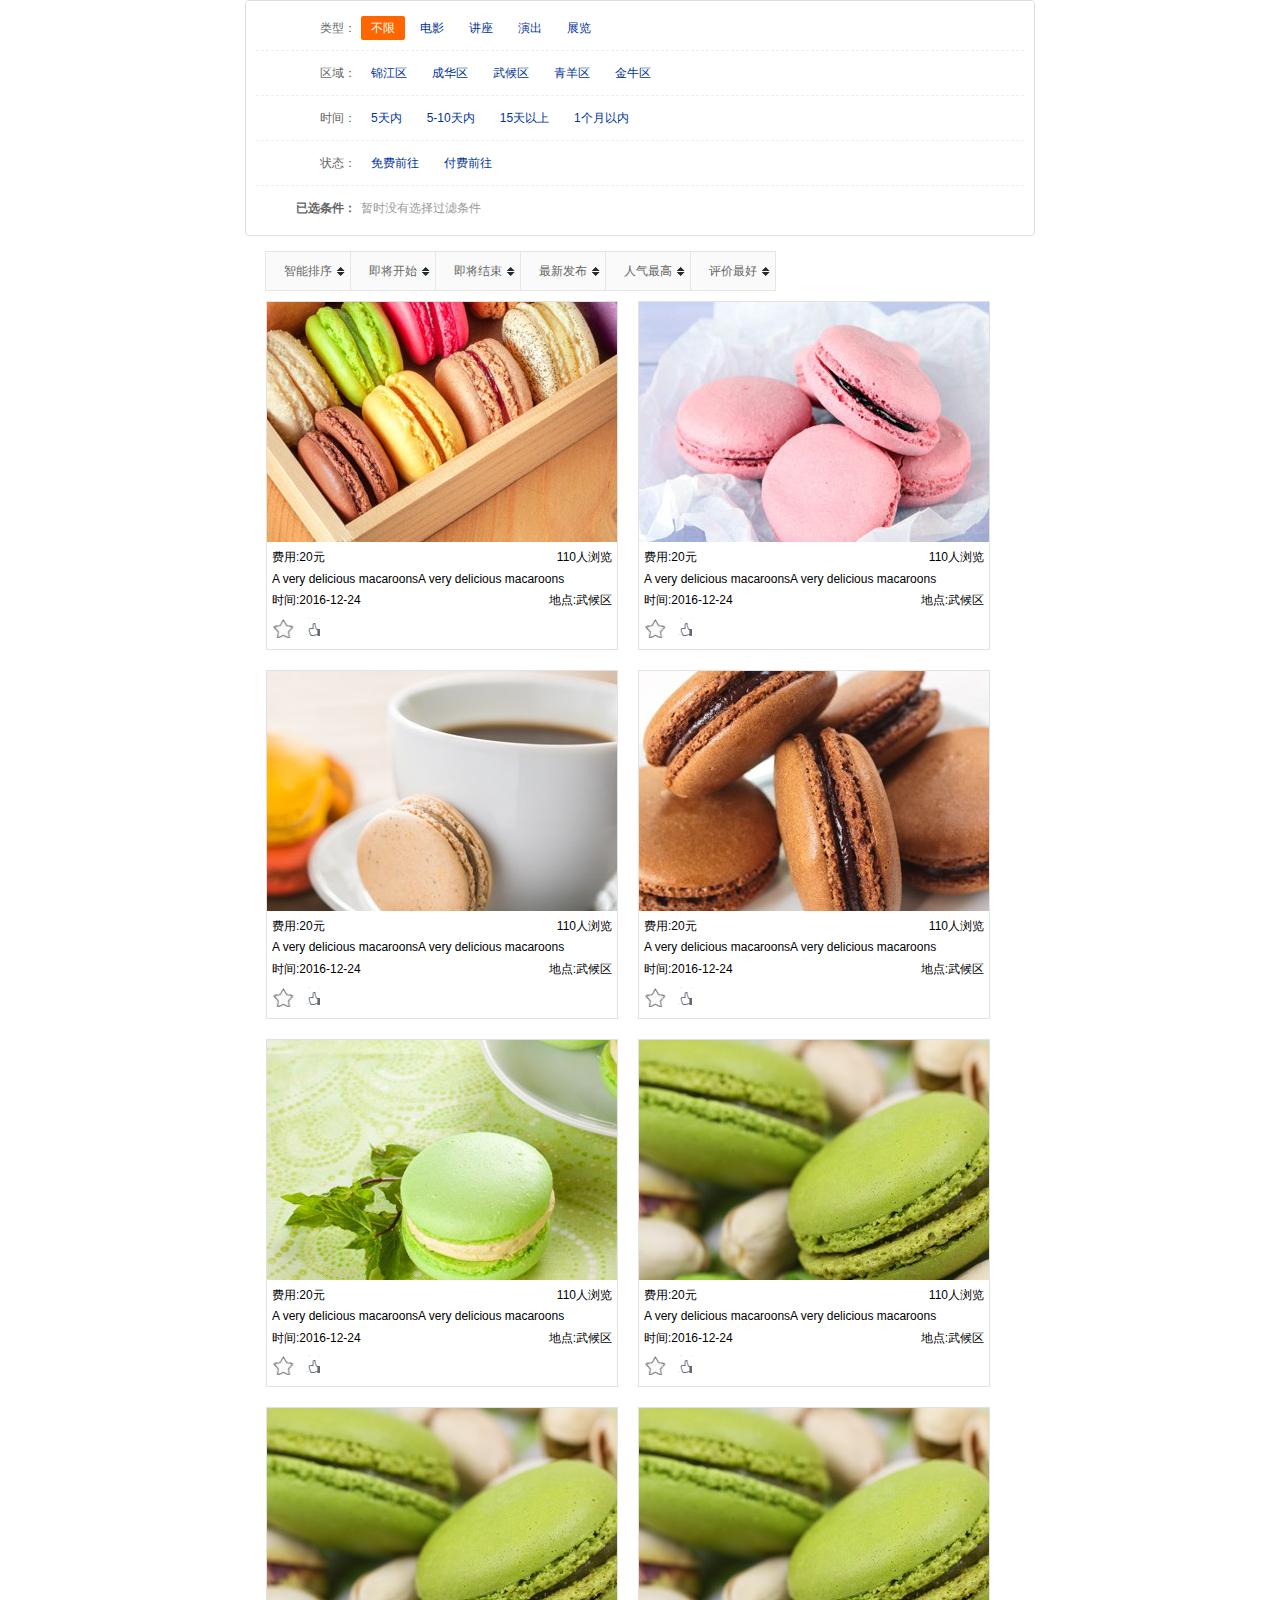
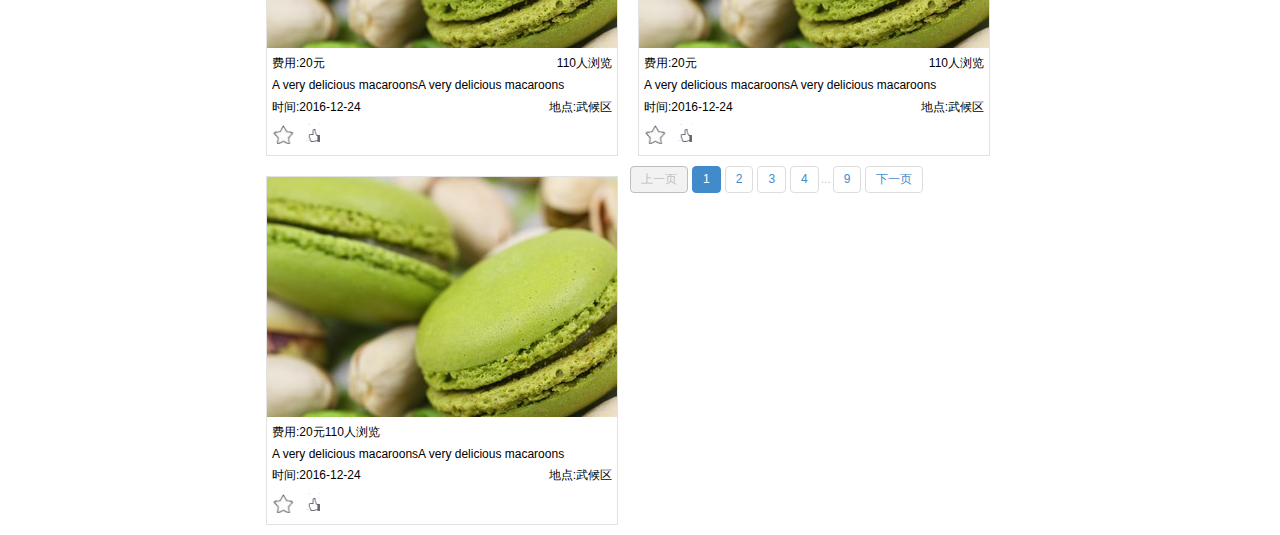
<file: index.html>
﻿<!DOCTYPE html PUBLIC "-//W3C//DTD XHTML 1.0 Transitional//EN" "http://www.w3.org/TR/xhtml1/DTD/xhtml1-transitional.dtd">
<html xmlns="http://www.w3.org/1999/xhtml">
<head>
    <meta http-equiv="Content-Type" content="text/html; charset=utf-8" />
    <title>活动</title>
    <link rel="stylesheet" type="text/css" href="css/style.css">
    <link rel="stylesheet" type="text/css" href="css/sina.css">
    <script type="text/javascript" src="js/jquery-1.7.2.min.js"></script>
    <script type="text/javascript" src="js/jscript.page.js"></script>
    <script type="text/javascript" src="js/script.js"></script>
</head>
<body>
    <!--查询-->
    <ul class="select">
        <li class="select-list">
            <dl id="select1">
                <dt>类型：</dt>
                <dd class="select-all selected">
                    <a href="#">不限</a></dd>
                <dd date-type="1">
                    <a href="#">电影</a></dd>
                <dd date-type="2">
                    <a href="#">讲座</a></dd>
                <dd date-type="3">
                    <a href="#">演出</a></dd>
                <dd date-type="4">
                    <a href="#">展览</a></dd>
            </dl>
        </li>
        <li class="select-list">
            <dl id="select2">
                <dt>区域：</dt>
                <dd>
                    <a href="#">锦江区</a></dd>
                <dd>
                    <a href="#">成华区</a></dd>
                <dd>
                    <a href="#">武候区</a></dd>
                <dd>
                    <a href="#">青羊区</a></dd>
                <dd>
                    <a href="#">金牛区</a></dd>
            </dl>
        </li>
        <li class="select-list">
            <dl id="select3">
                <dt>时间：</dt>
                <dd>
                    <a href="#">5天内</a></dd>
                <dd>
                    <a href="#">5-10天内</a></dd>
                <dd>
                    <a href="#">15天以上</a></dd>
                <dd>
                    <a href="#">1个月以内</a></dd>
            </dl>
        </li>
        <li class="select-list">
            <dl id="select4">
                <dt>状态：</dt>
                <dd>
                    <a href="#">免费前往</a></dd>
                <dd>
                    <a href="#">付费前往</a></dd>
            </dl>
        </li>
        <li class="select-result">
			<dl>
				<dt>已选条件：</dt>
				<dd class="select-no">暂时没有选择过滤条件</dd>
			</dl>
		</li>
    </ul>
    <!--场馆展示-->
    <div class="select2">
        <ul class="sorting">
            <li><a href="#" class="sort_able">智能排序</a></li>
            <li><a href="#" class="sort_able">即将开始</a></li>
            <li><a href="#" class="sort_able">即将结束</a></li>
            <li><a href="#" class="sort_able">最新发布</a></li>
            <li><a href="#" class="sort_able">人气最高</a></li>
            <li><a href="#" class="sort_able">评价最好</a></li>
            <li style="clear: both"></li>
        </ul>
        <div id="list-col">
        <div class="col-sm-4">
            <div class="ct-product">
                <div class="image">
                    <img src="images/product-01.jpg" alt=""></div>
                <div class="inner">
                    <span class="ct-product-title">费用:20元</span><span class="ct-product-titler">110人浏览</span>
                    <p class="ct-product-description">A very delicious macaroonsA very delicious macaroons</p>
                    <span class="ct-product-title">时间:2016-12-24</span><span class="ct-product-titler">地点:武候区</span>
                    <div class="fx_bd">
                        <div class="bdsharebuttonbox bdshare-button-style0-24">
                            <a title="收藏" name="bds_soc" class="bds_soc" data-cmd="soc"></a>
                            <a title="赞" name="bds_zan" class="bds_zan" data-cmd="zan"></a>
                        </div>
                    </div>
<!--                    <div class="praise">
	                    <span id="praise"><img src="images/zan.png" id="praise-img" /></span>
	                    <span id="praise-txt">1455</span>
	                    <span id="add-num"><em>+1</em></span>
                    </div>-->
                </div>
            </div>
        </div>
        <div class="col-sm-4">
            <div class="ct-product">
                <div class="image">
                    <img src="images/product-02.jpg" alt=""></div>
                <div class="inner">
                    <span class="ct-product-title">费用:20元</span><span class="ct-product-titler">110人浏览</span>
                    <p class="ct-product-description">
                        A very delicious macaroonsA very delicious macaroons</p>
                    <span class="ct-product-title">时间:2016-12-24</span><span class="ct-product-titler">地点:武候区</span>
                    <div class="fx_bd">
                        <div class="bdsharebuttonbox bdshare-button-style0-24">
                            <a title="收藏" name="bds_soc" class="bds_soc" data-cmd="soc"></a>
                            <a title="赞" name="bds_zan" class="bds_zan" data-cmd="zan"></a>
                        </div>
                    </div>
                </div>
            </div>
        </div>
        <div class="col-sm-4">
            <div class="ct-product">
                <div class="image">
                    <img src="images/product-03.jpg" alt=""></div>
                <div class="inner">
                    <span class="ct-product-title">费用:20元</span><span class="ct-product-titler">110人浏览</span>
                    <p class="ct-product-description">
                        A very delicious macaroonsA very delicious macaroons</p>
                    <span class="ct-product-title">时间:2016-12-24</span><span class="ct-product-titler">地点:武候区</span>
                    <div class="fx_bd">
                        <div class="bdsharebuttonbox bdshare-button-style0-24">
                            <a title="收藏" name="bds_soc" class="bds_soc" data-cmd="soc"></a>
                            <a title="赞" name="bds_zan" class="bds_zan" data-cmd="zan"></a>
                        </div>
                    </div>
                </div>
            </div>
        </div>
        <div class="col-sm-4">
            <div class="ct-product">
                <div class="image">
                   <img src="images/product-04.jpg" alt=""></div>
                <div class="inner">
                    <span class="ct-product-title">费用:20元</span><span class="ct-product-titler">110人浏览</span>
                    <p class="ct-product-description">A very delicious macaroonsA very delicious macaroons</p>
                    <span class="ct-product-title">时间:2016-12-24</span><span class="ct-product-titler">地点:武候区</span>
                    <div class="fx_bd">
                        <div class="bdsharebuttonbox bdshare-button-style0-24">
                            <a title="收藏" name="bds_soc" class="bds_soc" data-cmd="soc"></a>
                            <a title="赞" name="bds_zan" class="bds_zan" data-cmd="zan"></a>
                        </div>
                    </div>
                </div>
            </div>
        </div>
        <div class="col-sm-4">
            <div class="ct-product">
                <div class="image">
                    <img src="images/product-05.jpg" alt=""></div>
                <div class="inner">
                    <span class="ct-product-title">费用:20元</span><span class="ct-product-titler">110人浏览</span>
                    <p class="ct-product-description">A very delicious macaroonsA very delicious macaroons</p>
                    <span class="ct-product-title">时间:2016-12-24</span><span class="ct-product-titler">地点:武候区</span>
                    <div class="fx_bd">
                        <div class="bdsharebuttonbox bdshare-button-style0-24">
                            <a title="收藏" name="bds_soc" class="bds_soc" data-cmd="soc"></a>
                            <a title="赞" name="bds_zan" class="bds_zan" data-cmd="zan"></a>
                        </div>
                    </div>
                </div>
            </div>
        </div>
        <div class="col-sm-4">
            <div class="ct-product">
                <div class="image">
                    <img src="images/product-06.jpg" alt=""></div>
                <div class="inner">
                    <span class="ct-product-title">费用:20元</span><span class="ct-product-titler">110人浏览</span>
                    <p class="ct-product-description">A very delicious macaroonsA very delicious macaroons</p>
                    <span class="ct-product-title">时间:2016-12-24</span><span class="ct-product-titler">地点:武候区</span>
                    <div class="fx_bd">
                        <div class="bdsharebuttonbox bdshare-button-style0-24">
                            <a title="收藏" name="bds_soc" class="bds_soc" data-cmd="soc"></a>
                            <a title="赞" name="bds_zan" class="bds_zan" data-cmd="zan"></a>
                        </div>
                    </div>
                </div>
            </div>
        </div>
        <div class="col-sm-4">
            <div class="ct-product">
                <div class="image">
                    <img src="images/product-06.jpg" alt=""></div>
                <div class="inner">
                    <span class="ct-product-title">费用:20元</span><span class="ct-product-titler">110人浏览</span>
                    <p class="ct-product-description">A very delicious macaroonsA very delicious macaroons</p>
                    <span class="ct-product-title">时间:2016-12-24</span><span class="ct-product-titler">地点:武候区</span>
                    <div class="fx_bd">
                        <div class="bdsharebuttonbox bdshare-button-style0-24">
                            <a title="收藏" name="bds_soc" class="bds_soc" data-cmd="soc"></a>
                            <a title="赞" name="bds_zan" class="bds_zan" data-cmd="zan"></a>
                        </div>
                    </div>
                </div>
            </div>
        </div>
        <div class="col-sm-4">
            <div class="ct-product">
                <div class="image">
                    <img src="images/product-06.jpg" alt=""></div>
                <div class="inner">
                    <span class="ct-product-title">费用:20元</span><span class="ct-product-titler">110人浏览</span>
                    <p class="ct-product-description">A very delicious macaroonsA very delicious macaroons</p>
                    <span class="ct-product-title">时间:2016-12-24</span><span class="ct-product-titler">地点:武候区</span>
                    <div class="fx_bd">
                        <div class="bdsharebuttonbox bdshare-button-style0-24">
                            <a title="收藏" name="bds_soc" class="bds_soc" data-cmd="soc"></a>
                            <a title="赞" name="bds_zan" class="bds_zan" data-cmd="zan"></a>
                        </div>
                    </div>
                </div>
            </div>
        </div>
        <div class="col-sm-4">
            <div class="ct-product">
                <div class="image">
                    <img src="images/product-06.jpg" alt=""></div>
                <div class="inner">
                    <span class="ct-product-title">费用:20元</span><span class="ct-product-titlerr">110人浏览</span>
                    <p class="ct-product-description">A very delicious macaroonsA very delicious macaroons</p>
                    <span class="ct-product-title">时间:2016-12-24</span><span class="ct-product-titler">地点:武候区</span>
                    <div class="fx_bd">
                        <div class="bdsharebuttonbox bdshare-button-style0-24">
                            <a title="收藏" name="bds_soc" class="bds_soc" data-cmd="soc"></a>
                            <a title="赞" name="bds_zan" class="bds_zan" data-cmd="zan"></a>
                        </div>
                    </div>
                </div>
            </div>
        </div>
    </div>
    </div>
    <!-- 分页代码begin -->
    <div class="select2">
        <div class="tcdPageCode">
        </div>
    </div>
    <!-- 分页代码部分end -->
    <script>

        $(document).ready(function () {
            //-----------------------------------点赞功能-------------------------------------------------
            //            $("#praise").click(function () {
            //                var praise_img = $("#praise-img");
            //                var text_box = $("#add-num");
            //                var praise_txt = $("#praise-txt");
            //                var num = parseInt(praise_txt.text());
            //                if (praise_img.attr("src") == ("images/yizan.png")) {
            //                    $(this).html("<img src='images/zan.png' id='praise-img' class='animation' />");
            //                    praise_txt.removeClass("hover");
            //                    text_box.show().html("<em class='add-animation'>-1</em>");
            //                    $(".add-animation").removeClass("hover");
            //                    num -= 1;
            //                    praise_txt.text(num);
            //                } else {
            //                    $(this).html("<img src='images/yizan.png' id='praise-img' class='animation' />");
            //                    praise_txt.addClass("hover");
            //                    text_box.show().html("<em class='add-animation'>+1</em>");
            //                    $(".add-animation").addClass("hover");
            //                    num += 1;
            //                    praise_txt.text(num);
            //                }
            //            });
            $(document).on("click", "a[name='bds_soc']", function () {//修改成这样的写法  
                if ($(this).hasClass("bds_soc1"))
                    $(this).removeClass("bds_soc1").addClass("bds_soc");
                else
                    $(this).addClass("bds_soc1");
            });
            $(document).on("click", "a[name='bds_zan']", function () {
                if ($(this).hasClass("bds_zan1"))
                    $(this).removeClass("bds_zan1").addClass("bds_zan");
                else
                    $(this).addClass("bds_zan1");
            }); 
            //-----------------------------------点击分页-------------------------------------------------
            $(".tcdPageCode").createPage({
                pageCount: 9,
                current: 1,
                backFn: function (p) {
                    var strHtml = "";

                    for (var i = 0; i < 6; i++) {
                        strHtml += '<div class="col-sm-4">';
                        strHtml += '    <div class="ct-product">';
                        strHtml += '        <div class="image">';
                        strHtml += '            <img src="images/product-06.jpg" alt=""></div>';
                        strHtml += '        <div class="inner">';
                        strHtml += '            <span class="ct-product-title">费用:20元</span><span class="ct-product-titler">11' + i + '人浏览</span>';
                        strHtml += '            <p class="ct-product-description">';
                        strHtml += '                A very delicious macaroonsA very delicious macaroons</p>';
                        strHtml += '            <span class="ct-product-title">时间:2016-12-24</span><span class="ct-product-titler">地点:武候区</span>';
                        //                        strHtml += '            <p class="ct-product-price">';
                        //                        strHtml += '                ★</p>';
                        strHtml += '                        <div class="fx_bd">';
                        strHtml += '                            <div class="bdsharebuttonbox bdshare-button-style0-24">';
                        strHtml += '                                <a title="收藏" name="bds_soc" class="bds_soc" data-cmd="soc"></a>';
                        strHtml += '                                <a title="赞" name="bds_zan" class="bds_zan" data-cmd="zan"></a>';
                        strHtml += '                            </div>';
                        strHtml += '                        </div>';
                        strHtml += '        </div>';
                        strHtml += '    </div>';
                        strHtml += '</div>';
                    }
                    $("#list-col").html(strHtml);
                }
            });
            //-----------------------------------自动加载分页---------------------------------------------
            $(window).scroll(function () {
                //$(window).scrollTop()这个方法是当前滚动条滚动的距离
                //$(window).height()获取当前窗体的高度
                //$(document).height()获取当前文档的高度
                var bot = 50; //bot是底部距离的高度
                if ((bot + $(window).scrollTop()) >= ($(document).height() - $(window).height())) {
                    //当底部基本距离+滚动的高度〉=文档的高度-窗体的高度时；
                    //我们需要去异步加载数据了
                    //$.getJSON("url", { page: "2" }, function (str) { alert(str); });
                    var strHtml = "";

                    for (var i = 0; i < 6; i++) {
                        strHtml += '<div class="col-sm-4">';
                        strHtml += '    <div class="ct-product">';
                        strHtml += '        <div class="image">';
                        strHtml += '            <img src="images/product-06.jpg" alt=""></div>';
                        strHtml += '        <div class="inner">';
                        strHtml += '            <span class="ct-product-title">费用:20元</span><span class="ct-product-titler">11' + i + '人浏览</span>';
                        strHtml += '            <p class="ct-product-description">';
                        strHtml += '                A very delicious macaroonsA very delicious macaroons</p>';
                        strHtml += '            <span class="ct-product-title">时间:2016-12-24</span><span class="ct-product-titler">地点:武候区</span>';
                        //                        strHtml += '            <p class="ct-product-price">';
                        //                        strHtml += '                ★</p>';
                        strHtml += '                        <div class="fx_bd">';
                        strHtml += '                            <div class="bdsharebuttonbox bdshare-button-style0-24">';
                        strHtml += '                                <a title="收藏" name="bds_soc" class="bds_soc" data-cmd="soc"></a>';
                        strHtml += '                                <a title="赞" name="bds_zan" class="bds_zan" data-cmd="zan"></a>';
                        strHtml += '                            </div>';
                        strHtml += '                        </div>';
                        strHtml += '        </div>';
                        strHtml += '    </div>';
                        strHtml += '</div>';
                    }
                    var listCount = $("#list-col > .col-sm-4").length;
                    if (listCount < 21)
                        $("#list-col").append(strHtml);
                    //                    if (listCount >= 21)
                    //                        $("#list-col").html(strHtml);
                    //                    else
                    //                        $("#list-col").append(strHtml);
                }
            });
            //-----------------------------------排序---------------------------------------------
            var sortType = "asc";
            var sortCols = getElementsByClassName("sort_able");
            for (i = 0; i < sortCols.length; i++) {
                var sortCol = sortCols[i];
                sortCol.onclick = function () {
                    sortType = (sortType == "asc") ? "desc" : "asc";
                    //this.className = "sort_" + sortType;
                    $(this).css('background', 'url(images/' + sortType + '.png) 102% center no-repeat');
                    //sortTable("tableSort", this.parentNode.cellIndex, sortType);
                };
            }
            function getElementsByClassName(className, node, tag) {
                node = node || document; //如果省略了参数node，就从document中搜索，否则从node节点开始搜索
                if (node.getElementsByClassName)
                    return node.getElementsByClassName(className);
                else {
                    tag = tag || "*";
                    var searchElems = [];
                    var elems = node.getElementsByTagName(tag);
                    for (i = 0; i < elems.length; i++) {
                        var elem = elems[i];
                        if (elem.className.indexOf(className) != -1)
                            searchElems.push(elem);
                    }
                    return searchElems;
                }
            }
        });
    </script>
</body>
</html>
</file>
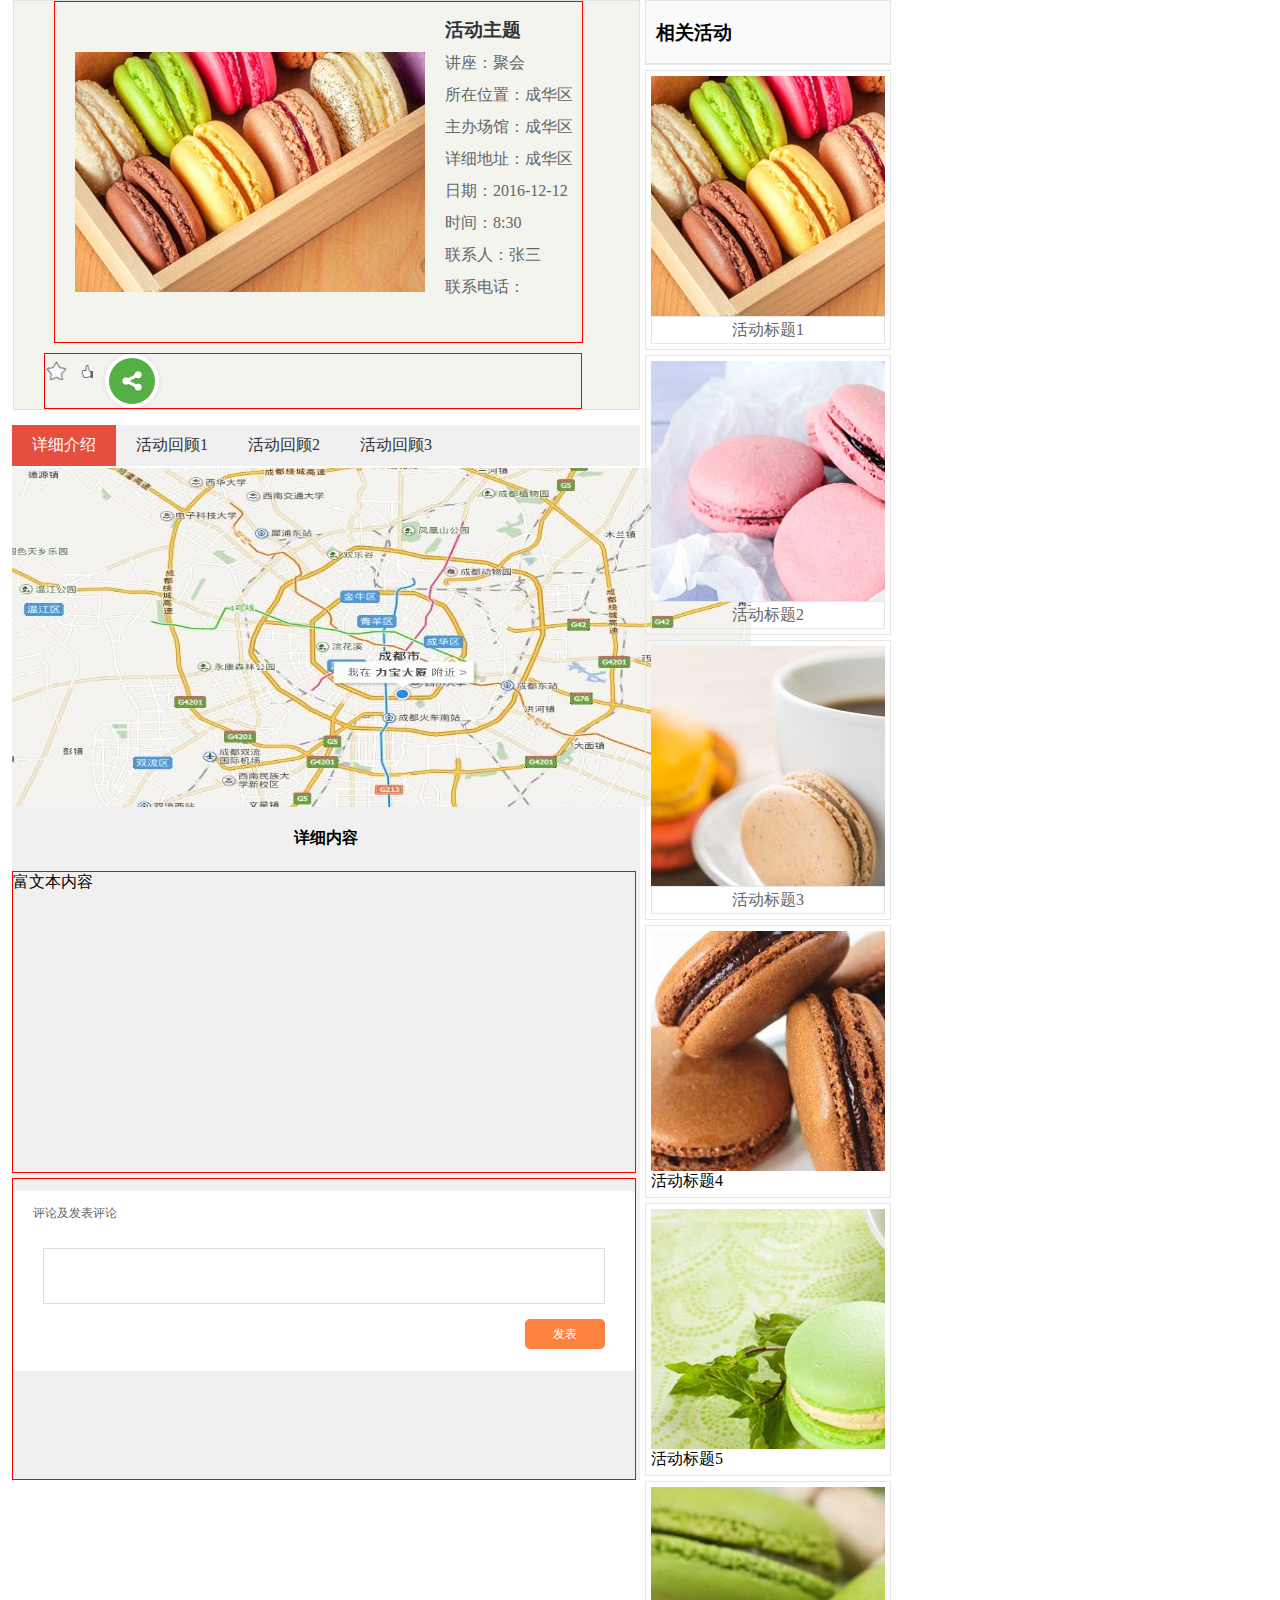
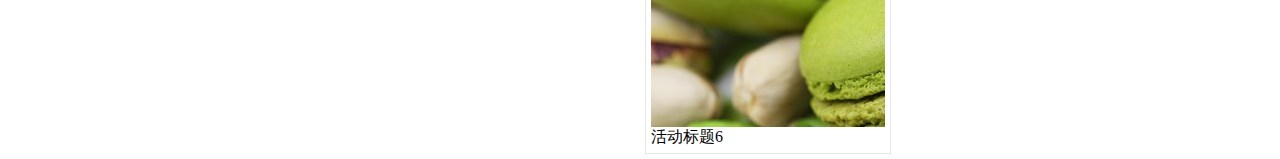
<file: detail.htm>
﻿<!DOCTYPE html PUBLIC "-//W3C//DTD XHTML 1.0 Transitional//EN" "http://www.w3.org/TR/xhtml1/DTD/xhtml1-transitional.dtd">
<html xmlns="http://www.w3.org/1999/xhtml">
<head>
    <title>活动详情</title>
    <link rel="stylesheet" type="text/css" href="css/sina.css">
    <style>
        .g-bd{margin: 0px;}
        .g-mn2c{width: 100%;}
        .g-mn2{float: left;width: 50%;}
        .g-sd2{float: left;width: 20%;}
        .detail-view{background: none repeat scroll 0 0 #F3F4EE;border: 1px solid #E2E2E2;border-top: 1px solid #E2E2E2;left: 0;overflow: hidden;clear: both;margin-left: 13px;margin-bottom: 15px; /*width: 36%;*/}
        .detail-view .detail_images{float: left;}
        .detail-view .detail_info{float: right; font-family: "Helvetica Neue" ,Helvetica, "Nimbus Sans L" ,Arial,sans-serif;color: #525049;margin-right: 20px;margin-top: 20px;text-align: justify;width: 40%;font-size: 12px;}
        .detail-view .detail_info label{font-size: 12px;text-transform: uppercase;letter-spacing: 1px;line-height: 20px;}
        .product-price-info{height: 26px;line-height: 26px;color: #666;overflow: hidden;padding: 3px 0px;}
        .product-price-info strong{float: left;color: #999;font-weight: normal;font-size: 14px;}
        .product-price-info .price{position: relative;top: -1px;float: left;height: 26px;overflow: hidden;}
        .product-price-info .price span{float: left;}
        .detail_picinfo{font-family: "Helvetica Neue" ,Helvetica, "Nimbus Sans L" ,Arial,sans-serif;color: #525049;margin-right: 20px;margin-top: 20px;text-align: justify;width: 50%;font-size: 12px;}
        .detail_picftoor{width: 30%;line-height: 50px;}
        
        .zzsc{margin-left: 12px;margin-bottom: 15px;background: #f0f0f0;font-family: '微软雅黑';}
        .zzsc .tab{background: #ccc;}
        .zzsc .tab a{display: block;padding: 10px 20px;float: left;text-decoration: none;color: #333;}
        .zzsc .tab a:hover{background: #E64E3F;color: #fff;text-decoration: none;}
        .zzsc .tab a.on{background: #E64E3F;color: #fff;text-decoration: none;}
        .zzsc .content{/*overflow: hidden;*/}
        .zzsc .content ul{padding: 0px;margin: 0px;}
        .zzsc .content li{display: none;}
        .zzsc .content h4{text-align: center;}
        .rich{width: 99%;height: 300px;border: 1px solid red;margin-bottom: 5px;overflow: auto;}
        /*---------------------------------------发表评价------------------------------------*/
        #qq{width: 100%;height: 60%;background: #fff;border-radius: 5px;}
        #qq p{font-size: 12px;color: #666;font-family: "微软雅黑";line-height: 45px; text-indent: 20px;}
        #qq .message{width: 90%;height: 30%;margin: 0px auto;outline: none;border: 1px solid #ddd;font-size: 12px;color: #666;}
        #qq .But{width: 100%;height: 35px; position: relative;margin: 15px -30px 0px;}
        #qq .But img.bq{float: left;}
        #qq .But span.submit{width: 80px;height: 30px;background: #ff8140;display: block;float: right;line-height: 30px;border-radius: 5px;cursor: pointer;color: #fff;font-size: 12px;text-align: center;font-family: "微软雅黑";}   
        /*msgCon begin*/
        .msgCon{width: 100%;height: 20%;margin: 0px auto;}
        .msgCon .msgBox{background: #fff;padding: 10px;margin-top: 10px;}
        .msgCon .msgBox dl{height: 25px;border-bottom: 1px dotted #ddd;}
        .msgCon .msgBox dl dt{width: 50px;height: 50px;float: left;}
        .msgCon .msgBox dl dt img{border-radius: 25px;}
        .msgCon .msgBox dl dd{width: 500px;height: 50px;line-height: 50px;float: right;font-size: 16px;font-family: "微软雅黑";}
        .msgCon .msgBox .msgTxt{font-size: 12px;color: #666; /*line-height: 25px;*/}
        /*-------------------相关活动图片提示信息-------------------------*/
        .col-sm-product{border: 1px solid #e6e6e6;padding: 5px;margin: 0px 5px 5px 5px;}
        .box{height: 240px;position: relative; /*background:red;*/cursor: pointer;}
        .box .bmbox{width: 100%; background: black;position: absolute;bottom: 0px;left: 0px;display: none;font: 12px/30px "宋体";color: white;text-align: center;}
        .box:hover .bmbox{width: 100%; background:rgba(0,0,0,.5);position: absolute;bottom: 0px;left: 0px;display: block;font: 12px/30px "宋体";color: white;text-align: center;}
        .module {margin: 0px 5px 5px 5px;border: 1px solid #e6e6e6;}
        .module-header {padding: 10px;border-bottom: 1px solid #e6e6e6;background: #fafafa;line-height: 5px;}
        .refer {display: block;width: 100%;height: 28px;margin: 0px;}
        .refer a {display: block;height: 26px;line-height: 26px;border: 1px solid #e6e6e6;text-align: center;color: #666;}
        a {text-decoration: none;}
        /* 左图右文图文列表-默认竖排 */
        .m-list3{padding:1px 0 0;zoom:1;}
        .m-list3 ul{margin:-11px 0 0;}
        .m-list3 li{display:inline;float:left;width:90%;margin:10px 0 0;border: 1px solid red;}
        .m-list3 .txt{/*float:right;height:95px;width:50%;overflow:hidden;*/margin-left:-110px;}
        .m-list3 h3,.m-list3 p{margin-left:110px;overflow:hidden;line-height:18px;}
        .m-list3 h3{margin-bottom:5px;}
        .m-list3 h3 a,.m-list3 h3 a:hover{color:#333;}
        .m-list3 .u-img{float:left;width:350px;height:240px;}
        .m-list3 .u-img2{float:left;/*width:350px;height:240px;*/padding: 50px 20px;}
        /* 横排 */
        .m-list3-x ul{margin:-11px 0 0 -10px;}
        .m-list3-x li{width:90%;margin:10px 0 0;}
        .m-list3 p{display: block; height: 16px;line-height: 16px;text-align: left;color: #666;}
    </style>
</head>
<body>
    <div class="g-bd">
        <div class="g-mn2">
            <div class="g-mn2c">
                <!-------------------------------------------------------------------------------------左边活动主题--------------------------------------------------------->
                <!--<div class="detail-view" id="detail-12">
                    <div class="detail_picinfo">
                        <img src="images/product-01.jpg" class="detail_images" width="340" height="310" alt=""></div>
                    <div class="detail_info">
                        <div class="product-price">
                            <label class="item_name">
                                活动主题</label>
                            <div class="product-price-info">
                                <strong>讲座：</strong>
                                <div class="price price-normal">
                                    <span>聚会</span>
                                </div>
                            </div>
                            <div class="product-price-info">
                                <strong class="merchant-price-text">所在位置：</strong>
                                <div class="price price-normal">
                                    <span>成华区</span>
                                </div>
                            </div>
                            <div class="product-price-info">
                                <strong class="merchant-price-text">主办场馆：</strong>
                                <div class="price price-normal">
                                    <span>成华区图书馆</span>
                                </div>
                            </div>
                            <div class="product-price-info">
                                <strong class="merchant-price-text">详细地址：</strong>
                                <div class="price price-normal">
                                    <span>成华区社区</span>
                                </div>
                            </div>
                            <div class="product-price-info">
                                <strong class="merchant-price-text">日期：</strong>
                                <div class="price price-normal">
                                    <span>2016-12-12</span>
                                </div>
                            </div>
                            <div class="product-price-info">
                                <strong class="merchant-price-text">时间：</strong>
                                <div class="price price-normal">
                                    <span>8:30</span>
                                </div>
                            </div>
                            <div class="product-price-info">
                                <strong class="merchant-price-text">联系人：</strong>
                                <div class="price price-normal">
                                    <span>张三</span>
                                </div>
                            </div>
                            <div class="product-price-info">
                                <strong class="merchant-price-text">联系电话：</strong>
                                <div class="price price-normal">
                                    <span>12345678911</span>
                                </div>
                            </div>
                        </div>
                    </div>
                    <div class="detail_picftoor">
                        <div class="fx_bd">
                            <div class="bdsharebuttonbox bdshare-button-style0-24">
                                <a title="收藏" name="bds_soc" class="bds_soc" data-cmd="soc"></a>
                                <a title="赞" name="bds_zan" class="bds_zan" data-cmd="zan"></a>
                            </div>
                        </div>
                    </div>
                </div>-->
                <div class="detail-view" id="detail-12">
                    <div class="m-list3">
                        <ul class="f-cb">
                            <li>
                                <div class="u-img2"><a href="#"><img src="images/product-01.jpg" alt="" /></a></div>
                                <div class="txt">
                                    <h3><a href="#">活动主题</a></h3>
                                        <p>讲座：聚会</p>
                                        <p>所在位置：成华区</p>
                                        <p>主办场馆：成华区图书馆</p>
                                        <p>详细地址：成华区社区</p>
                                        <p>日期：2016-12-12</p>
                                        <p>时间：8:30</p>
                                        <p>联系人：张三</p>
                                        <p>联系电话：12345678911</p>
                                </div>
                            </li>
                        </ul> 
                    </div>
                    <div class="m-list3 m-list3-x">
                        <ul class="f-cb">
                            <li>
                                <div class="fx_bd">
                                    <div class="bdsharebuttonbox bdshare-button-style0-24">
                                        <a title="收藏" name="bds_soc" class="bds_soc" data-cmd="soc"></a>
                                        <a title="赞" name="bds_zan" class="bds_zan" data-cmd="zan"></a>
                                    </div>
                                    <div id="socialShare"></div>
                                </div>
                            </li>
                        </ul>
                    </div>
                </div>
                <!-- 评价代码部分begin -->
                <div class="zzsc">
                    <div class="tab">
                        <a href="javascript:;" class="on">详细介绍</a> 
                        <a href="javascript:;">活动回顾1</a> 
                        <a href="javascript:;">活动回顾2</a> 
                        <a href="javascript:;">活动回顾3</a>
                    </div>
                    <div class="content">
                        <ul>
                            <li style="display: block;">
                                <img src="images/map.jpg" />
                                <h4>
                                    详细内容</h4>
                                <div class="rich">
                                    富文本内容
                                </div>
                                <div class="rich">
                                    <div id="qq">
                                        <p>
                                            评论及发表评论</p>
                                        <div class="message" contenteditable='true'>
                                        </div>
                                        <div class="But">
                                            <span class='submit'>发表</span>
                                        </div>
                                    </div>
                                    <!--msgCon begin-->
                                    <div class="msgCon">
                                    </div>
                                </div>
                            </li>
                            <li>
                                <img src="images/map.jpg" />
                                <h4>
                                    活动回顾2</h4>
                                <div class="rich">
                                    活动回顾2内容
                                </div>
                            </li>
                            <li>
                                <img src="images/map.jpg" />
                                <h4>
                                    活动回顾3</h4>
                                <div class="rich">
                                    活动回顾3内容
                                </div>
                            </li>
                            <li>
                                <img src="images/map.jpg" />
                                <h4>
                                    活动回顾3</h4>
                                <div class="rich">
                                    活动回顾3内容
                                </div>
                            </li>
                        </ul>
                    </div>
                </div>
            </div>
        </div>
        <div class="g-sd2">
            <!-------------------------------------------------------------------------------------右边相关活动--------------------------------------------------------->
            <div class="module merchant-module">
                <div class="module-header">
                    <h3>相关活动</h3>
                </div>
            </div>
            <div class="col-sm-product">
                <div class="box" style="background-image: url(images/product-01.jpg);">
                    <div class="bmbox">
                        讲座：聚会 所在位置：成华区 主办场馆：成华区图书馆 详细地址：成华区社区 日期：2016-12-12 时间：8:30 联系人：张三 联系电话：12345678911</div>
                </div>
                <span class="refer"><a href="#" rel="nofollow" target="_blank">活动标题1</a></span>
            </div>
            <div class="col-sm-product">
                <div class="box" style="background-image: url(images/product-02.jpg);">
                    <div class="bmbox">
                        讲座：聚会 所在位置：成华区 主办场馆：成华区图书馆 详细地址：成华区社区 日期：2016-12-12 时间：8:30 联系人：张三 联系电话：12345678911</div>
                </div>
                <span class="refer"><a href="#" rel="nofollow" target="_blank">活动标题2</a></span>
            </div>
            <div class="col-sm-product">
                <div class="box" style="background-image: url(images/product-03.jpg);">
                    <div class="bmbox">
                        讲座：聚会 所在位置：成华区 主办场馆：成华区图书馆 详细地址：成华区社区 日期：2016-12-12 时间：8:30 联系人：张三 联系电话：12345678911</div>
                </div>
                <span class="refer"><a href="#" rel="nofollow" target="_blank">活动标题3</a></span>
            </div>
            <div class="col-sm-product">
                <div class="box" style="background-image: url(images/product-04.jpg);">
                    <div class="bmbox">
                        讲座：聚会 所在位置：成华区 主办场馆：成华区图书馆 详细地址：成华区社区 日期：2016-12-12 时间：8:30 联系人：张三 联系电话：12345678911</div>
                </div>
                <div>
                    <span class="ct-product-title">活动标题4</span>
                </div>
            </div>
            <div class="col-sm-product">
                <div class="box" style="background-image: url(images/product-05.jpg);">
                    <div class="bmbox">
                        讲座：聚会 所在位置：成华区 主办场馆：成华区图书馆 详细地址：成华区社区 日期：2016-12-12 时间：8:30 联系人：张三 联系电话：12345678911</div>
                </div>
                <div>
                    <span class="ct-product-title">活动标题5</span>
                </div>
            </div>
            <div class="col-sm-product">
                <div class="box" style="background-image: url(images/product-06.jpg);">
                    <div class="bmbox">
                        讲座：聚会 所在位置：成华区 主办场馆：成华区图书馆 详细地址：成华区社区 日期：2016-12-12 时间：8:30 联系人：张三 联系电话：12345678911</div>
                </div>
                <div>
                    <span class="ct-product-title">活动标题6</span>
                </div>
            </div>
    </div>
    </div>
    
    <script src="js/jquery-1.7.2.min.js"></script>
    <script src="js/share.js"></script>
    <script>
        $(function () {
            //----------------------------------------------收藏点赞-------------------------------------------------
            $(document).on("click", "a[name='bds_soc']", function () {//修改成这样的写法  
                if ($(this).hasClass("bds_soc1"))
                    $(this).removeClass("bds_soc1").addClass("bds_soc");
                else
                    $(this).addClass("bds_soc1");
            });
            $(document).on("click", "a[name='bds_zan']", function () {
                if ($(this).hasClass("bds_zan1"))
                    $(this).removeClass("bds_zan1").addClass("bds_zan");
                else
                    $(this).addClass("bds_zan1");
            });
            //----------------------------------------------分享-------------------------------------------------
            $("#socialShare").socialShare({
                content: '',
                url: '',
                titile: ''
            });
            //---------------------------------------------选项卡------------------------------------------------
            $(".zzsc .tab a").click(function () {
                $(this).addClass('on').siblings().removeClass('on');
                var index = $(this).index();
                number = index;
                $('.zzsc .content li').hide();
                $('.zzsc .content li:eq(' + index + ')').show();
            });
            //---------------------------------------------相关活动提示------------------------------------------------
            var auto = 1;  //等于1则自动切换，其他任意数字则不自动切换mouseover
            if (auto == 1) {
                var number = 0;
                var maxNumber = $('.zzsc .tab a').length;
                function autotab() {
                    number++;
                    number == maxNumber ? number = 0 : number;
                    $('.zzsc .tab a:eq(' + number + ')').addClass('on').siblings().removeClass('on');
                    $('.zzsc .content ul li:eq(' + number + ')').show().siblings().hide();
                }
                //var tabChange = setInterval(autotab,3000);
                //鼠标悬停暂停切换
                $('.zzsc').mouseover(function () {
                    //clearInterval(tabChange);
                });
                $('.zzsc').mouseout(function () {
                    //tabChange = setInterval(autotab,3000);
                });
            }
        });
        //---------------------------------------------发表评价------------------------------------------------
        //点击发表按扭，发表内容
        $("span.submit").click(function () {

            var txt = $(".message").html();
            if (txt == "") {
                $('.message').focus(); //自动获取焦点
                return;
            }

            $(".msgCon").prepend("<div class='msgBox'><dl>游客</dl><div class='msgTxt'>" + txt + "</div></div>");
        });
    </script>
    <!-- 代码部分end -->
</body>
</html>
</file>
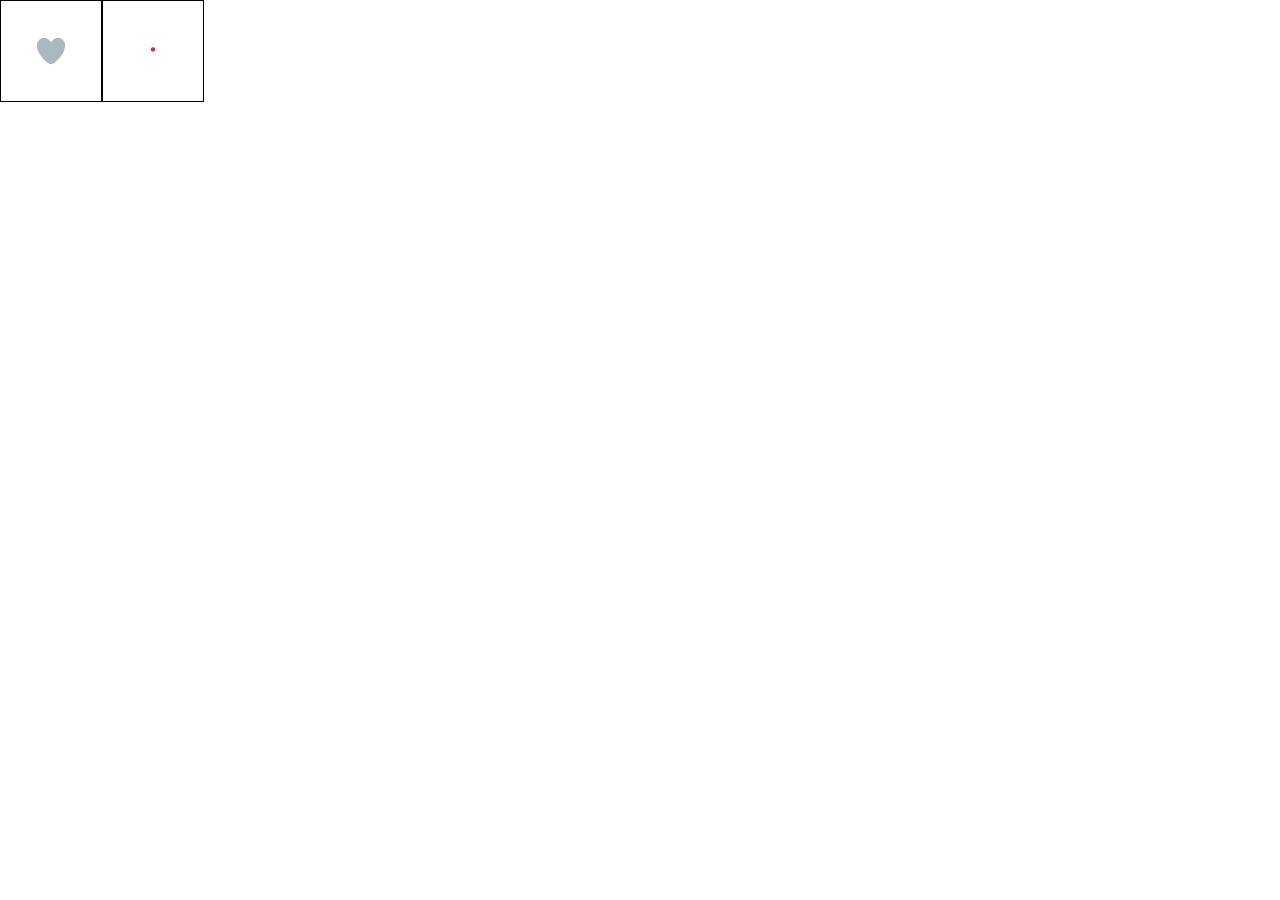
<file: HTMLPage.htm>
﻿<!DOCTYPE HTML>
<html lang="en-US">
<meta charset="UTF-8">
<meta http-equiv="X-UA-Compatible" content="IE=edge,chrome=1">
<link href="css/sina.css" rel="stylesheet" type="text/css" />
<script src="js/jquery-1.7.2.min.js" type="text/javascript"></script>
<script src="js/share.js" type="text/javascript"></script>
<style>
.heart {  
  width: 100px;  
  height: 100px;  
  border: 1px solid;
  background: url("images/heart.png") no-repeat;
  
  background-position: 0 0;
  cursor: pointer;  
  -webkit-transition: background-position 1s steps(28);  
  transition: background-position 1s steps(28);  
  -webkit-transition-duration: 0s;  
          transition-duration: 0s;  
          float: left;
}
.star{
    width: 100px;  
  height: 100px;  
  border: 1px solid;
  background: url("images/heart.png") no-repeat;  
  background-position: -100px 0;  
  cursor: pointer;  
  -webkit-transition: background-position 1s steps(27);  
  transition: background-position 1s steps(27);  
  -webkit-transition-duration: 0s;  
          transition-duration: 0s;  
          float: left;
    } 
.heart.is-active {  
  -webkit-transition-duration: 1s;  
          transition-duration: 1s;  
  background-position: -2800px 0;  
}  
.star.is-star {  
  -webkit-transition-duration: 1s;  
          transition-duration: 1s;  
  background-position: -2800px 0;  
} 
  
/*body {  
  background: -webkit-linear-gradient(315deg, #121721 0%, #000000 100%) fixed;  
  background: linear-gradient(135deg, #121721 0%, #000000 100%) fixed;  
  color: #FFF;  
  font: 300 16px/1.5 "Open Sans", sans-serif;  
}  
.stage {  
  position: fixed;  
  top: 50%;  
  left: 50%;  
  -webkit-transform: translate(-50%, -50%);  
          transform: translate(-50%, -50%);  
}*/

</style>
<script src="js/jquery-1.7.2.min.js" type="text/javascript"></script>
<script>
    $(function () {
        $("#socialShare").socialShare({
            content: '',
            url: '',
            titile: ''
        });
        $(".heart").on("click", function () {
            $(this).toggleClass("is-active");
        });
        $(".star").on("click", function () {
            $(this).toggleClass("is-star");
        });
    });  
</script>
<head>
<meta charset="UTF-8">
<title>商品分类多项筛选菜单</title>
</head>
<body>
    <div class="stage">  
      <div class="heart"></div>  
      <div class="star"></div>
      <div id="socialShare"></div>
    </div>            
</body>
</html>
</file>
<file: css/style.css>
*{margin:0;padding:0;list-style-type:none;}
a,img{border:0;}
body{font:12px/180% Arial, Helvetica, sans-serif, "������";}
/* select������ѯ��ѡ */
.select{padding:5px 10px;border:#ddd 1px solid;border-radius:4px;width:60%;margin:5% auto;font-size:12px;margin-bottom: 0px;margin-top: 0px;}
.select li{list-style:none;padding:10px 0 5px 100px}
.select .select-list{border-bottom:#eee 1px dashed}
.select dl{zoom:1;position:relative;line-height:24px;}
.select dl:after{content:" ";display:block;clear:both;height:0;overflow:hidden}
.select dt{width:100px;margin-bottom:5px;position:absolute;top:0;left:-100px;text-align:right;color:#666;height:24px;line-height:24px}
.select dd{float:left;display:inline;margin:0 0 5px 5px;}
.select a{display:inline-block;white-space:nowrap;height:24px;padding:0 10px;text-decoration:none;color:#039;border-radius:2px;}
.select a:hover{color:#f60;background-color:#f3edc2}
.select .selected a{color:#fff;background-color:#f60}
.select-result dt{font-weight:bold}
.select-no{color:#999}
.select .select-result a{padding-right:20px;background:#f60 url("../images/close.gif") right 9px no-repeat}
.select .select-result a:hover{background-position:right -15px}
/*����չʾ��ʽ*/
.col-sm-4
{
    padding: 10px;
    float: left;
}
.select2
{
    width: 60%;
    margin: 5% auto;
    font-size: 12px;
    margin-top: 0px;
    margin-bottom: 0px;
}
.select3
{
    padding: 5px 10px;
    border-radius: 4px; /* width: 60%; */
    margin: 5% auto;
    font-size: 12px;
    margin-top: 10px;
    margin-bottom: 0px;
}
.select3 li
{
    float: left;
}
.ct-product
{
    border: 1px solid #E2E2E2;
}
.ct-product-titler
{
     float: right;
}  
.inner
{
    padding: 5px;
    }
/*��ҳ��ʽ*/
a{ text-decoration:none;}
a:hover{ text-decoration:none;}
.tcdPageCode{padding: 15px 20px;text-align: left;color: #ccc;}
.tcdPageCode a{display: inline-block;color: #428bca;display: inline-block;height: 25px;	line-height: 25px;	padding: 0 10px;border: 1px solid #ddd;	margin: 0 2px;border-radius: 4px;vertical-align: middle;}
.tcdPageCode a:hover{text-decoration: none;border: 1px solid #428bca;}
.tcdPageCode span.current{display: inline-block;height: 25px;line-height: 25px;padding: 0 10px;margin: 0 2px;color: #fff;background-color: #428bca;	border: 1px solid #428bca;border-radius: 4px;vertical-align: middle;}
.tcdPageCode span.disabled{	display: inline-block;height: 25px;line-height: 25px;padding: 0 10px;margin: 0 2px;	color: #bfbfbf;background: #f2f2f2;border: 1px solid #bfbfbf;border-radius: 4px;vertical-align: middle;}
/*����*/
.sorting
{
    padding: 5px 10px;
    border-radius: 4px; /* width: 60%; */
    margin: 5% auto;
    font-size: 12px;
    margin-top: 10px;
    margin-bottom: 0px;
    
}
.sorting li
{
    float: left;
}
.sorting li a
{
    float: left;
    margin-left: -1px;
    padding: 7px 18px;
    height: 24px;
    border: 1px solid #e6e6e6;
    font: 12px/2 arial;
    color: #666;
    /*background: #fafafa;*/
    text-decoration: none;
    background: url(../images/small.gif) 102% center no-repeat #fafafa;
}
.sort_asc{background:url(../images/asc.png) 102% center no-repeat #fafafa;}
.sort_desc{background:url(../images/desc.png) 102% center no-repeat #fafafa;}
</file>
<file: css/sina.css>
﻿
body{
    margin:0;
    padding:0;
}
/*动态点赞开始*/
.praise{
    width:40px;
    /*height:40px;
    margin: 50px auto;*/
    cursor: pointer;
    font-size: 12px;
    text-align:center;
    position: relative;
}
#praise{
    display:block;
    width:40px;
    height:40px;
    margin:0 auto;
}
#praise-txt{
    height:25px;
    line-height:25px;
    display: block;
}
.praise img{
    width:40px;
    height:40px;
    display:block;
    margin: 0 auto;
}
.praise img.animation{
    animation: myfirst 0.5s;
    -moz-animation: myfirst 0.5s;	/* Firefox */
    -webkit-animation: myfirst 0.5s;	/* Safari 和 Chrome */
    -o-animation: myfirst 0.5s;	/* Opera */
}
#add-num{
    display:none;
}
#add-num .add-animation{
    color: #000;
    position:absolute;
    top:-15px;
    left: 10px;
    font-size: 15px;
    opacity: 0;
    filter: Alpha(opacity=0);
    -moz-opacity:0;
    animation: mypraise 0.5s ;
    -moz-animation: mypraise 0.5s ;	/* Firefox */
    -webkit-animation: mypraise 0.5s ;	/* Safari 和 Chrome */
    -o-animation: mypraise 0.5s ;	/* Opera */
    font-style:normal;
}
.praise .hover , #add-num .add-animation.hover , #praise-txt.hover{
    color: #EB4F38;
}

.fx_bd 
{
    overflow:auto;
    /*margin-left: 50px;*/
}
.bdshare-button-style0-24 {
    zoom: 1;
}
.bdshare-button-style0-24 .bds_more {
    color: #333;
    float: left;
}
.bdshare-button-style0-24 .bds_soc {
    background-position: 0 0px;
}
.bdshare-button-style0-24 .bds_soc1 {
    background-position: 0 -23px;
}
.bdshare-button-style0-24 .bds_zan {
    background-position: 0 -42px;
}
.bdshare-button-style0-24 .bds_zan1 {
    background-position: 0 -60px;
}
.bdshare-button-style0-24 a:hover {
    color: #333;
    opacity: .8;
    filter: alpha(opacity=80)
}
.bdshare-button-style0-24 a, .bdshare-button-style0-24 .bds_more {
    float: left;
    font-size: 18px;
    padding-left: 25px;
    line-height: 24px;
    height: 20px;
    /*background-image: url(../images/icons_0_24.png);*/
    background-image: url(../images/weibo.png);
    background-repeat: no-repeat;
    cursor: pointer;
    margin: 6px 6px 6px 0;
}

/*---------------------------统一处理ICO--------------------------*/
i.ico {
  display: inline-block;
  background: url("images/ico.png") no-repeat 0 0;
}

i.home {
  width: 22px;
  height: 21px;
  background-position: 0 0;
}
i.clock {
  width: 21px;
  height: 21px;
  background-position: 0 -24px;
}
i.card {
  width: 24px;
  height: 16px;
  background-position: 0 -45px;
  padding-top: 5px;
}
i.todo {
  width: 18px;
  height: 24px;
  background-position: 0 -60px;
}
i.doc {
  width: 20px;
  height: 23px;
  background-position: 0 -84px;
}
/*----------------------------分享---------------------------------*/
@charset "utf-8";
 .socialShare {
    display: block;
    width: 54px;
    height: 54px;
    position: relative;
    z-index: 1;
    margin-left: 60px;
}
.socialShare .msb_main {
    display: block;
    width: 46px;
    height: 46px;
    position: absolute;
    top: 0;
    left: 0;
    z-index: 2;
    cursor: pointer;
    text-indent: -9999px;
    border: 4px solid #FFF;
    box-shadow: 0 0 5px #DDD;
    border-radius: 36px;
}
.socialShare .msb_main:hover {
    box-shadow: 0 0 5px #BBB;
}
.socialShare .msb_main img {
    width: 46px;
    height: 46px;
    cursor: pointer;
    border-radius: 23px;
    border: none;
    float: left
}
.socialShare .msb_network_button {
    width: 31px;
    height: 31px;
    position: absolute;
    top: 9px;
    left: 92px;
    z-index: 1;
    cursor: pointer;
    text-indent: -9999px;
    display: none;
    background: no-repeat;
	border: 6px solid #f5f5f5;
	border-radius: 50%;
}
.socialShare .msb_network_button.sina {
    background: url(../images/social.png) no-repeat -130px -87px;
}
.socialShare .msb_network_button.tQQ {
    background: url(../images/social.png) no-repeat -185px -20px;
}
.socialShare .msb_network_button.qZone {
    background: url(../images/social.png) no-repeat -73px -20px;
}
.socialShare .msb_network_button.douban {
    background: url(../images/social.png) no-repeat -130px -151px;
}
.socialShare .msb_network_button.weixin {
    background: url(../images/social.png) no-repeat -73px -87px;
}
.socialShare .msb_network_button:hover{transition: -moz-transform 2s ease-out 0s;border: 6px solid #eee;}
/*-------------------------------------------------------------------------------*/
/*点赞图标放大动画开始*/
@keyframes myfirst
{
    0%{
        width:40px;
        height:40px;
    }
    50%{
        width:50px;
        height:50px;
    }
    100% {
        width:40px;
        height:40px;
    }
}

@-moz-keyframes myfirst /* Firefox */
{
    0%{
        width:40px;
        height:40px;
    }
    50%{
        width:50px;
        height:50px;
    }
    100% {
        width:40px;
        height:40px;
    }
}

@-webkit-keyframes myfirst /* Safari 和 Chrome */
{
    0%{
        width:40px;
        height:40px;
    }
    50%{
        width:50px;
        height:50px;
    }
    100% {
        width:40px;
        height:40px;
    }
}

@-o-keyframes myfirst /* Opera */
{
    0%{
        width:40px;
        height:40px;
    }
    50%{
        width:50px;
        height:50px;
    }
    100% {
        width:40px;
        height:40px;
    }
}
/*点赞图标放大动画结束*/
/*点赞数量加减动画开始*/
@keyframes mypraise
{
    0%{
        top:-15px;
        opacity: 0;
        filter: Alpha(opacity=0);
        -moz-opacity:0;
    }
    25%{
        top:-20px;
        opacity: 0.5;
        filter: Alpha(opacity=50);
        -moz-opacity:0.5;
    }
    50%{
        top:-25px;
        opacity: 1;
        filter: Alpha(opacity=100);
        -moz-opacity:1;
    }
    75%{
        top:-30px;
        opacity: 0.5;
        filter: Alpha(opacity=50);
        -moz-opacity:0.5;
    }
    100% {
        top:-35px;
        opacity: 0;
        filter: Alpha(opacity=0);
        -moz-opacity:0;
    }
}

@-moz-keyframes mypraise /* Firefox */
{
    0%{
        top:-15px;
        opacity: 0;
        filter: Alpha(opacity=0);
        -moz-opacity:0;
    }
    25%{
        top:-20px;
        opacity: 0.5;
        filter: Alpha(opacity=50);
        -moz-opacity:0.5;
    }
    50%{
        top:-25px;
        opacity: 1;
        filter: Alpha(opacity=100);
        -moz-opacity:1;
    }
    75%{
        top:-30px;
        opacity: 0.5;
        filter: Alpha(opacity=50);
        -moz-opacity:0.5;
    }
    100% {
        top:-35px;
        opacity: 0;
        filter: Alpha(opacity=0);
        -moz-opacity:0;
    }
}

@-webkit-keyframes mypraise /* Safari 和 Chrome */
{
    0%{
        top:-15px;
        opacity: 0;
        filter: Alpha(opacity=0);
        -moz-opacity:0;
    }
    25%{
        top:-20px;
        opacity: 0.5;
        filter: Alpha(opacity=50);
        -moz-opacity:0.5;
    }
    50%{
        top:-25px;
        opacity: 1;
        filter: Alpha(opacity=100);
        -moz-opacity:1;
    }
    75%{
        top:-30px;
        opacity: 0.5;
        filter: Alpha(opacity=50);
        -moz-opacity:0.5;
    }
    100% {
        top:-35px;
        opacity: 0;
        filter: Alpha(opacity=0);
        -moz-opacity:0;
    }
}

@-o-keyframes mypraise /* Opera */
{
    0%{
        top:-15px;
        opacity: 0;
        filter: Alpha(opacity=0);
        -moz-opacity:0;
    }
    25%{
        top:-20px;
        opacity: 0.5;
        filter: Alpha(opacity=50);
        -moz-opacity:0.5;
    }
    50%{
        top:-25px;
        opacity: 1;
        filter: Alpha(opacity=100);
        -moz-opacity:1;
    }
    75%{
        top:-30px;
        opacity: 0.5;
        filter: Alpha(opacity=50);
        -moz-opacity:0.5;
    }
    100% {
        top:-35px;
        opacity: 0;
        filter: Alpha(opacity=0);
        -moz-opacity:0;
    }
}
/*点赞数量加减动画结束*/
/*动态点赞结束*/
</file>
